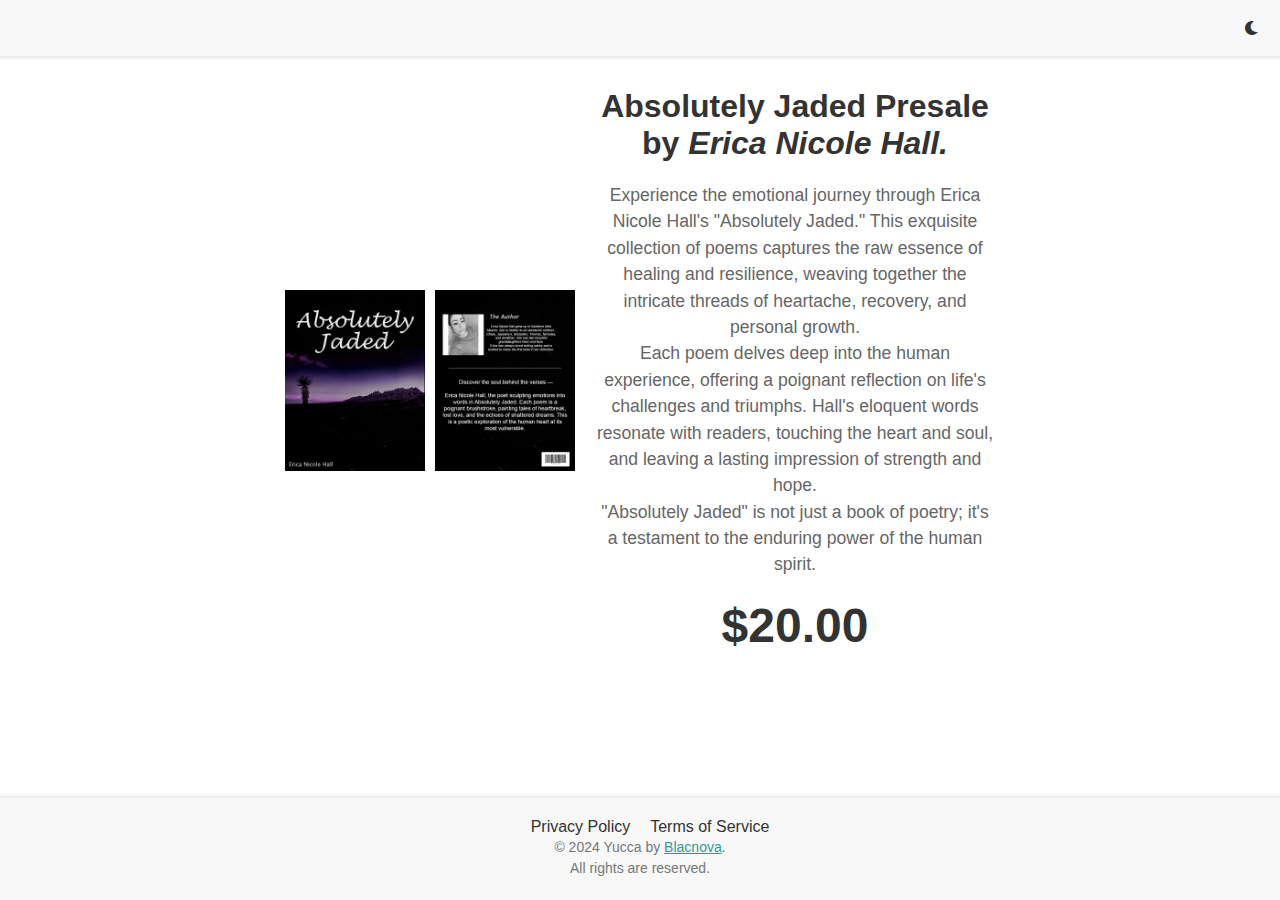
<file: index.html>
<!DOCTYPE html>
<html lang="en">
<head>
    <meta charset="UTF-8">
    <meta name="viewport" content="width=device-width, initial-scale=1.0">
    <title>Absolutely Jaded Presale</title>
    <link rel="icon" href="img/logo.svg" type="image/svg+xml">
    <link rel="stylesheet" href="https://cdnjs.cloudflare.com/ajax/libs/font-awesome/6.0.0-beta3/css/all.min.css">
    <link rel="stylesheet" href="css/styles.css">
    <link rel="stylesheet" href="css/forms.css">
    <link rel="stylesheet" href="css/css.css">
    <style>
        .container {
            display: flex;
            align-items: center;
            justify-content: center;
            flex-wrap: wrap;
            gap: 20px;
            max-width: 800px;
            margin: 0 auto;
        }

        .details {
            max-width: 400px;
        }

        .details h1 {
            margin: 0;
            font-size: 2em;
        }

        .details p {
            font-size: 1.1em;
            margin: 20px 0;
        }

        .details .price {
            font-size: 1.5em;
            margin: 10px 0;
        }
        .btn {
    display: flex;
    justify-content: center;
    align-items: center;
    margin-top: 20px;
}

        .details .stripe-button {
            margin-top: 20px;
        }

        .book-form {
            text-align: center;
        }

        .form-group {
            margin-bottom: 15px;
        }

        .form-group input[type="text"],
        .form-group input[type="email"] {
            width: 100%;
            padding: 10px;
            font-size: 1em;
        }

        .form-group textarea {
            width: 100%;
            padding: 10px;
            font-size: 1em;
            height: 100px;
        }

        .form-group button {
            padding: 10px 20px;
            font-size: 1em;
            background-color: #2a9d8f;
            color: white;
            border: none;
            cursor: pointer;
        }

        .form-group button:hover {
            background-color: #21867a;
        }

        .payment-info {
            margin: 20px 0;
        }
.book-covers {
    display: flex;
    gap: 10px;
}

.book-cover {
    max-width: 140px;
    width: 100%;
}

@media only screen and (max-width: 600px) {
    .container {
        flex-direction: column;
        align-items: center;
        max-width: 100%;
        padding: 20px;
    }

    .book-covers {
        flex-direction: row;
        justify-content: center;
        gap: 5px;
        max-width: 100%;
        margin
    }

    .book-cover {
        max-width: 180px;
        width: 100%;
        margin: 0 5px;
    }

    .details {
        max-width: 100%;
        text-align: center;
    }

    .details h1 {
        font-size: 1.5em;
    }

    .details p {
        font-size: 1em;
        margin: 15px 0;
    }

    .details .price {
        font-size: 1.2em;
        margin: 10px 0;
    }

    .btn {
        display: flex;
        justify-content: center;
        align-items: center;
        margin-top: 20px;
    }

    .details .stripe-button {
        margin-top: 20px;
        width: 100%;
    }

    .form-group input[type="text"],
    .form-group input[type="email"],
    .form-group textarea {
        width: 100%;
        font-size: 1em;
    }

    .form-group button {
        width: 100%;
        padding: 10px;
        font-size: 1em;
    }
}


    </style>
</head>
<body class="light-mode">
    <div class="header">
        <div class="nav-links">
        </div>
        <div class="nav-links2">
            <div class="toggle" onclick="toggleMode()">
                <i class="fas fa-moon"></i>
            </div>
        </div>
    </div>

    <main>
       <div class="container">
    <div class="book-covers">
        <img src="img/book.png" alt="Absolutely Jaded Book Front Cover" class="book-cover front-cover">
        <img src="img/back.png" alt="Absolutely Jaded Book Back Cover" class="book-cover back-cover">
    </div>
            <div class="details">
                <h1>Absolutely Jaded Presale <br>by <i>Erica Nicole Hall.</i></h1>
                <p>Experience the emotional journey through Erica Nicole Hall's "Absolutely Jaded." This exquisite collection of poems captures the raw essence of healing and resilience, weaving together the intricate threads of heartache, recovery, and personal growth. <br>Each poem delves deep into the human experience, offering a poignant reflection on life's challenges and triumphs. Hall's eloquent words resonate with readers, touching the heart and soul, and leaving a lasting impression of strength and hope.<br> "Absolutely Jaded" is not just a book of poetry; it's a testament to the enduring power of the human spirit.</p>
                <div class="price"><h1>$20.00</h1></div>
                <div class ="btn">
                <script async
  src="https://js.stripe.com/v3/buy-button.js">
</script>

<stripe-buy-button
  buy-button-id="buy_btn_1Pe7tAHSM1jvMAn1vXYwE7FA"
  publishable-key="pk_live_51Pe7o3HSM1jvMAn1pYJHBjQDTQ7SjvzeBPD75qeKUSkliO1w3Qtnt9h0P8vztcMEoGTj4nQc9XWXJOkcoI0r0Wyp006ibf1MyI"
>
</stripe-buy-button>
            </div>
        </div>
    </main>

    <div class="footer">
        <div class="nav-links">
            <a href="#">Privacy Policy</a>
            <a href="#">Terms of Service</a>
        </div>
        <p> &copy; 2024 Yucca by <a href="https://www.blacnova.store" target="_blank" style="color: #2a9d8f; text-decoration: underline;">Blacnova</a>. <br>All rights are reserved.</p>
    </div>

    <div id="popup" class="popup">
        <div class="popup-content">
            <div class="load-wrapp" id="popup-loader">
                <div class="load-7">
                    <div class="square-holder">
                        <div class="square"></div>
                    </div>
                </div>
            </div>
            <div id="message-sent" style="display:none;">Message Sent</div>
            <button class="close-button" id="close-popup">Close</button>
        </div>
    </div>

    <script>
        document.getElementById('presaleForm').addEventListener('submit', function(event) {
            event.preventDefault();

            const popup = document.getElementById('popup');
            const popupLoader = document.getElementById('popup-loader');
            const messageSent = document.getElementById('message-sent');

            const lastSubmissionTime = localStorage.getItem('lastSubmissionTime');
            const currentTime = new Date().getTime();
            const thirtyMinutes = 30 * 60 * 1000; // 30 minutes in milliseconds

            // Check if the user has submitted a message in the last 30 minutes
            if (lastSubmissionTime && (currentTime - lastSubmissionTime) < thirtyMinutes) {
                // Show the popup
                popup.style.display = 'flex';
                // Hide the loader
                popupLoader.style.display = 'none';
                // Show the "Please try again in 30 minutes or so" text
                messageSent.innerHTML = 'Please wait 30 minutes before submitting another request.';
                messageSent.style.display = 'block';
                return; // Prevent form submission
            }

            // Update the last submission time
            localStorage.setItem('lastSubmissionTime', currentTime);

            // Show the popup
            popup.style.display = 'flex';

            // Show the loader initially
            popupLoader.style.display = 'flex';
            messageSent.style.display = 'none';

            // Simulate a delay for the loader
            setTimeout(function() {
                // Hide the loader
                popupLoader.style.display = 'none';
                // Show the "Message Sent" text
                messageSent.innerHTML = 'Your presale order has been received!';
                messageSent.style.display = 'block';
            }, 2000); // Adjust the delay as needed
        });

        document.getElementById("close-popup").addEventListener("click", function() {
            document.getElementById("popup").style.display = "none";
        });
    </script>
    <script src="js/scripts.js"></script>
</body>
</html>
</file>
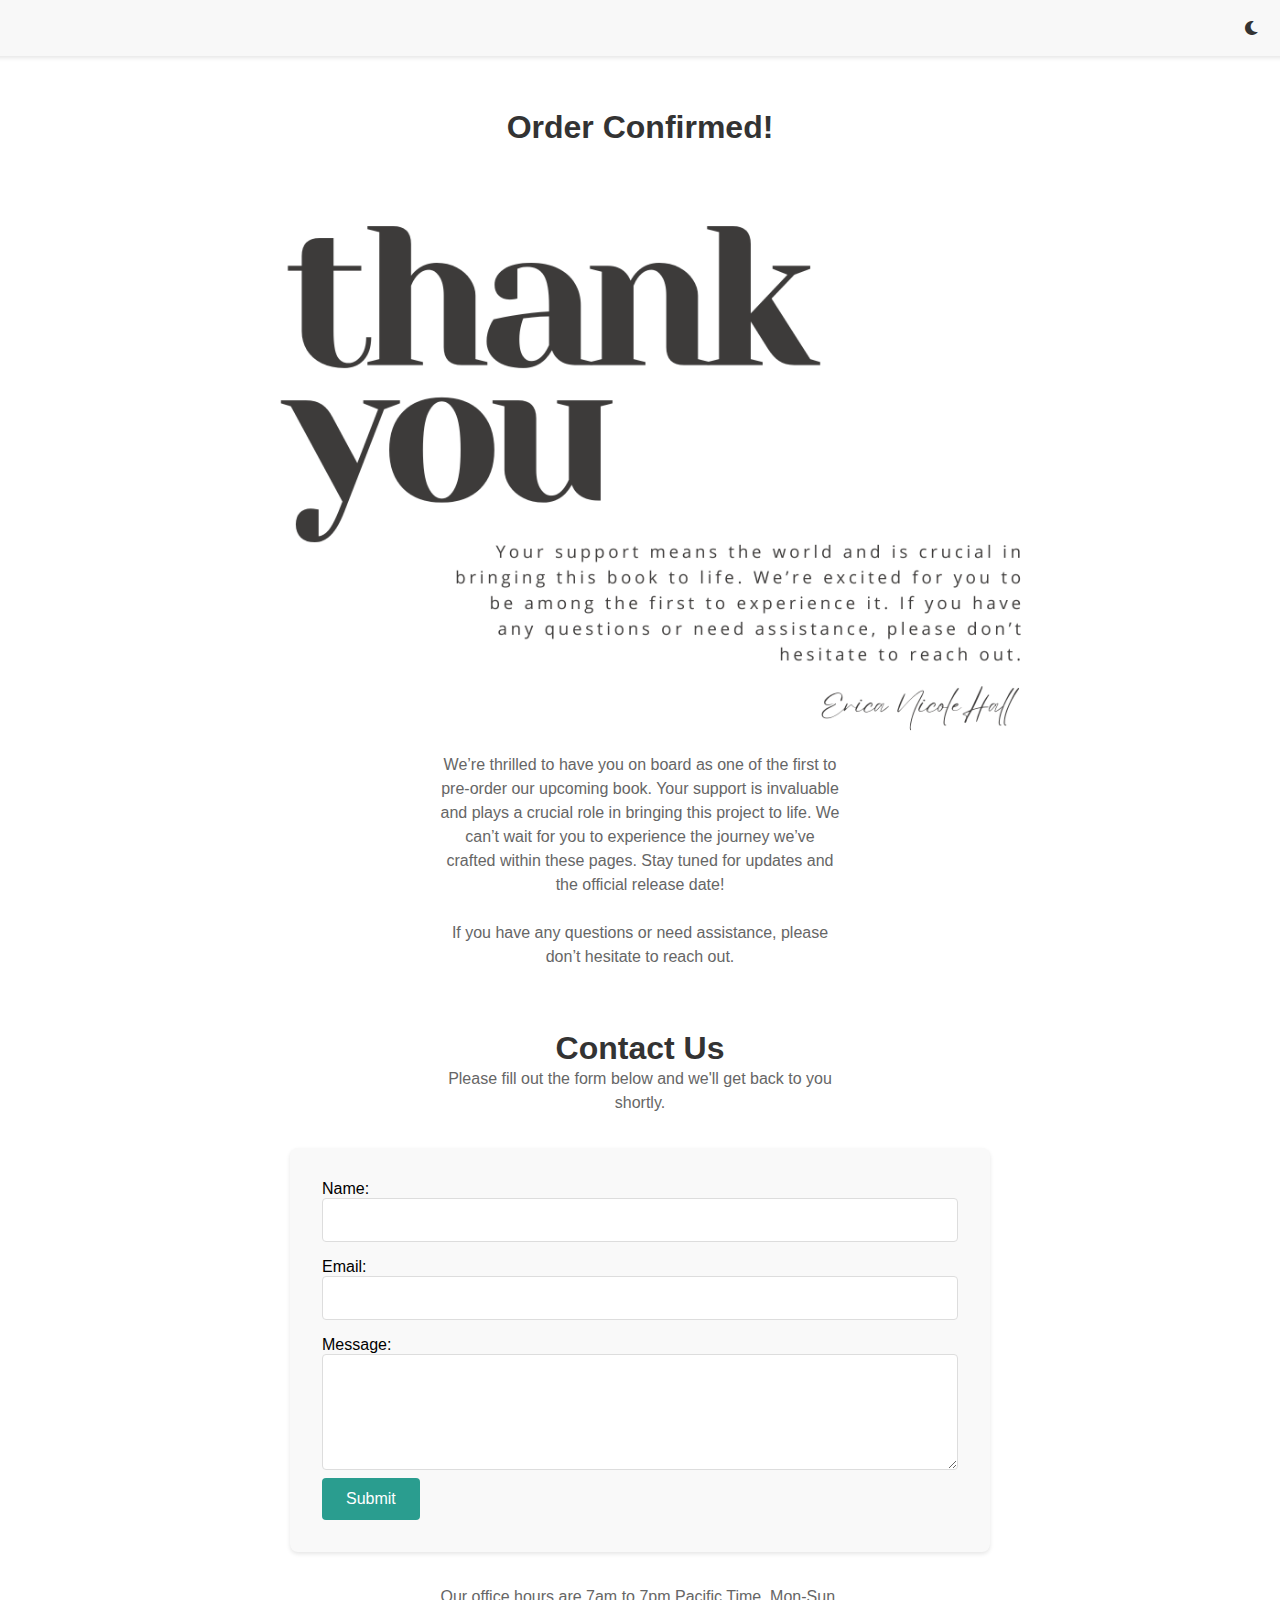
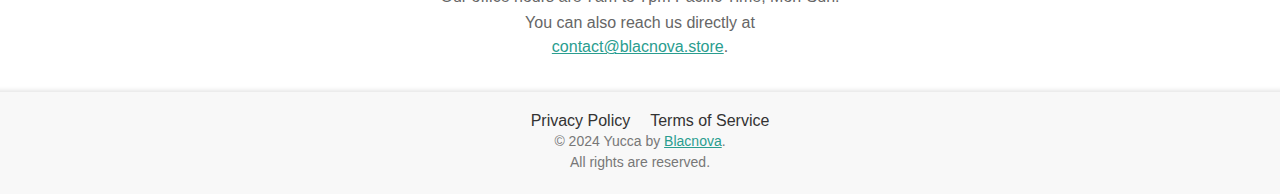
<file: thanks.html>
<!DOCTYPE html>
<html lang="en">
<head>
    <meta charset="UTF-8">
    <meta name="viewport" content="width=device-width, initial-scale=1.0">
        <title>Yucca - Contact Us</title>
    <link rel="icon" href="img/logo.svg" type="image/svg+xml">
    <link rel="stylesheet" href="https://cdnjs.cloudflare.com/ajax/libs/font-awesome/6.0.0-beta3/css/all.min.css">
    <link rel="stylesheet" href="css/styles.css">
    <link rel="stylesheet" href="css/forms.css">
    <link rel="stylesheet" href="css/css.css">
</head>
<style>
    .popup {
    justify-content: center;
    text-align: center;
    display: none; /* Hidden by default */
    position: fixed; /* Stay in place */
    z-index: 1; /* Sit on top */
    left: 0;
    top: 0;
    width: 100%; /* Full width */
    height: 100%; /* Full height */
    overflow: auto; /* Enable scroll if needed */
    background-color: rgb(0,0,0); /* Fallback color */
    background-color: rgba(0,0,0,0.4); /* Black w/ opacity */
    align-items: center; /* Center content vertically */
    justify-content: center; /* Center content horizontally */
}
.load-wrapp {
    display: flex;
    align-items: center;
    justify-content: center;
    height: 100%;
}
.popup-content {

    justify-content: center;
    text-align: center;
    background-color: #fefefe;
    padding: 20px;
    border: 1px solid #888;
    width: 300px; /* Could be more or less, depending on screen size */
    height: 200px;
    border-radius: 15px; /* Rounded corners */
    display: flex; /* Added to use flexbox */
    flex-direction: column; /* Arrange children in a column */
    align-items: center; /* Center content horizontally */
    justify-content: center; /* Center content vertically */
}
body.dark-mode .popup {
    justify-content: center;
    text-align: center;
    display: none; /* Hidden by default */
    position: fixed; /* Stay in place */
    z-index: 1; /* Sit on top */
    left: 0;
    top: 0;
    width: 100%; /* Full width */
    height: 100%; /* Full height */
    overflow: auto; /* Enable scroll if needed */
    background-color: rgba(0,0,0,0.8); /* Darker background for dark mode */
    align-items: center; /* Center content vertically */
    justify-content: center; /* Center content horizontally */
}

body.dark-mode .popup-content {
    justify-content: center;
    text-align: center;
    background-color: #333; /* Darker background for content */
    color: #f1f1f1; /* Light text color for dark mode */
    padding: 20px;
    border: 1px solid #888;
    width: 300px; /* Could be more or less, depending on screen size */
    height: 200px;
    border-radius: 15px; /* Rounded corners */
    display: flex; /* Added to use flexbox */
    flex-direction: column; /* Arrange children in a column */
    align-items: center; /* Center content horizontally */
    justify-content: center; /* Center content vertically */
}
.close-button {
    background-color: var(--color-bg-button);
    color: var(--color-text-dark);
    border: none;
    border-radius: 4px;
    padding: 0.5rem 1rem;
    font-size: 0.875rem;
    cursor: pointer;
    transition: background-color 0.3s, color 0.3s;
    margin-top: 20px; /* Add some space above the button */
}

.dark-mode .close-button {
    background-color: var(--color-bg-button-dark);
}

.close-button:hover, .dark-mode .close-button:hover {
    background-color: var(--color-bg-button-hover);
}
h1 {
    font-size: 2rem; /* Adjust the font size */
    font-weight: bold; /* Make the font bold */
    color: #333; /* Set the text color */
    text-align: center; /* Center the text */
    margin-bottom: -1px; /* Add some space above the h1 */
    max-width: 400px;

}
body.dark-mode h1 {
    color: #FFF;
}

/* Styles for p */
p {
    font-size: 1rem; /* Adjust the font size */
    line-height: 1.5; /* Set the line height for better readability */
    color: #666; /* Set the text color */
    text-align: center; /* Center the text */
    margin: 1px 0; /* Add some space above and below the p elements */
        max-width: 400px;
}
p a {
    color: #2a9d8f; /* Change to your desired link color */
    text-decoration: underline; /* Optional: underline the link */
}

p a:hover {
    color: #1C8078; /* Change to your desired hover color */
    text-decoration: none; /* Optional: remove underline on hover */
}
.nav-links a.active, body.dark-mode .nav-links a.active {
    color: #2a9d8f; /* Active link text color */
}
.dropdown {
        position: relative;
        display: inline-block;
    }
    
    .dropdown-content {
        display: none;
        position: absolute;
        left: 50%;
        transform: translateX(-50%);
        background-color: #fff;
        min-width: 200px;
        box-shadow: 0 8px 16px rgba(0,0,0,0.2);
        border-radius: 8px;
        overflow: hidden;
        z-index: 1;
    }
    
    .dropdown-content a {
        color: #333;
        padding: 12px 16px;
        text-decoration: none;
        display: block;
        transition: background-color 0.3s, color 0.3s;
    }
    
    .dropdown-content a:hover {
        background-color: #f1f1f1;
        color: #2a9d8f;
    }
    
    .dropdown:hover .dropdown-content {
        display: block;
    }

    /* Dark mode styles for dropdown */
    body.dark-mode .dropdown-content {
        background-color: #444;
    }

    body.dark-mode .dropdown-content a {
        color: #f1f1f1;
    }

    body.dark-mode .dropdown-content a:hover {
        background-color: #555;
        color: #2a9d8f;
    }
    /* Media query for mobile devices */
@media (max-width: 768px) {
    .menu-icon {
        display: block;
    }
}
body.dark-mode .menu-icon {
    content: url('img/darkmenu.svg');
    filter: invert(0);
}
img {
    max-width: 100%; /* Ensures the image scales with the container */
    height: auto; /* Maintains the aspect ratio of the image */
}
body.dark-mode .thank-you-image {
    content: url('img/darkthanks.png');
}
</style>
<body class="light-mode">
    <div class="header">
        <div class="nav-links">
    </div>

    <div class="nav-links2">
    <div class="toggle" onclick="toggleMode()">
        <i class="fas fa-moon"></i>
        </div>
    </div>
</div>
</body>
    <main>
        <H1>Order Confirmed!</H1><br>ㅤ<br>
         <img src="img/thanks.png" alt="Thank You Image" class="thank-you-image">
        <p>We’re thrilled to have you on board as one of the first to pre-order our upcoming book. Your support is invaluable and plays a crucial role in bringing this project to life. We can’t wait for you to experience the journey we’ve crafted within these pages. Stay tuned for updates and the official release date!<br>ㅤ<br> If you have any questions or need assistance, please don’t hesitate to reach out.</p><br>ㅤ<br>
        <h1>Contact Us</h1>
            <p>Please fill out the form below and we'll get back to you shortly.</p>
<div class="contact-form">
            <form id="contactForm">
                <label for="name">Name:</label>
                <input type="text" id="name" name="name" required>

                <label for="email">Email:</label>
                <input type="email" id="email" name="email" required>

                <label for="message">Message:</label>
                <textarea id="message" name="message" rows="5" required></textarea>

                <button type="submit">Submit</button>
            </form>
        </div>
                    <p>Our office hours are 7am to 7pm Pacific Time, Mon-Sun.</p>
            <p>You can also reach us directly at <a href="mailto:contact@blacnova.store">contact@blacnova.store</a>.</p>
    </main>
</div>
    <div class="footer">
        <div class="nav-links">
            <a href="#">Privacy Policy</a>
            <a href="#">Terms of Service</a>
        </div>
       <p> &copy; 2024 Yucca by <a href="https://www.blacnova.store" target="_blank" style="color: #2a9d8f; text-decoration: underline;">Blacnova</a>. <br>All rights are reserved.</p>
    </div>
    <div id="popup" class="popup">
    <div class="popup-content">
        <div class="load-wrapp" id="popup-loader">
            <div class="load-7">
                <div class="square-holder">
                    <div class="square"></div>
                </div>
            </div>
        </div>
        <div id="message-sent" style="display:none;">Message Sent</div>
        <button class="close-button" id="close-popup">Close</button>
    </div>
</div>
    <script>
        document.getElementById('contactForm').addEventListener('submit', function(event) {
    event.preventDefault();

    const popup = document.getElementById('popup');
    const popupLoader = document.getElementById('popup-loader');
    const messageSent = document.getElementById('message-sent');

    const lastSubmissionTime = localStorage.getItem('lastSubmissionTime');
    const currentTime = new Date().getTime();
    const thirtyMinutes = 30 * 60 * 1000; // 30 minutes in milliseconds

    // Check if the user has submitted a message in the last 30 minutes
    if (lastSubmissionTime && (currentTime - lastSubmissionTime) < thirtyMinutes) {
        // Show the popup
        popup.style.display = 'flex';
        // Hide the loader
        popupLoader.style.display = 'none';
        // Show the "Please try again in 30 minutes or so" text
        messageSent.innerHTML = 'Please wait 30 minutes before submitting another request.';
        messageSent.style.display = 'block';
        return; // Prevent form submission
    }

    // Update the last submission time
    localStorage.setItem('lastSubmissionTime', currentTime);

    // Show the popup
    popup.style.display = 'flex';

    // Show the loader initially
    popupLoader.style.display = 'flex';
    messageSent.style.display = 'none';

    // Simulate a delay for the loader
    setTimeout(function() {
        // Hide the loader
        popupLoader.style.display = 'none';
        // Show the "Message Sent" text
        messageSent.innerHTML = 'Your message has been sent successfully!';
        messageSent.style.display = 'block';
    }, 2000); // Adjust the delay as needed
});

document.getElementById("close-popup").addEventListener("click", function() {
    document.getElementById("popup").style.display = "none";
});



    </script>
    <script> 
document.getElementById("close-popup").addEventListener("click", function() {
    document.getElementById("popup").style.display = "none";
});
    </script>
    <script src="js/scripts.js"></script>
</body>
</html>
</file>
<file: css/styles.css>
/* Root colors */
:root {
    --color-bg-light: #ffffff;
    --color-bg-dark: #121212;
    --color-text-light: #000000;
    --color-text-dark: #ffffff;
    --color-bg-header: #2a9d8f;
    --color-bg-card-light: #f9f9f9;
    --color-bg-card-dark: #1e1e1e;
    --color-text-card-dark: #ffffff;
    --color-border-light: #ddd;
    --color-border-dark: #444;
    --color-bg-pre-light: #f5f5f5;
    --color-bg-pre-dark: #2a2a2a;
    --color-text-pre-light: #333;
    --color-text-pre-dark: #e0e0e0;
    --color-bg-button: #2a9d8f;
    --color-bg-button-hover: #1C8078;
    --color-bg-button-dark: #2a9d8f;
    --color-error-bg-light: #f5f5f5;
    --color-error-bg-dark: #2a2a2a;
    --color-error-remove: #ff0000;
    --color-error-remove-dark: #ff4444;
}
@import url('https://fonts.googleapis.com/css?family=Muli&display=swap');


body {
    overflow-x: hidden;
    font-family: 'Muli', sans-serif;
    margin: 0;
    padding: 0;
    transition: background-color 0.3s, color 0.3s;
    display: flex;
    flex-direction: column;
    align-items: center;
    min-height: 100vh;
}

.light-mode {
    background-color: var(--color-bg-light);
    color: var(--color-text-light);
}

.dark-mode {
    background-color: var(--color-bg-dark);
    color: var(--color-text-dark);
}

main {
    padding: 2rem;
    flex: 1;
    width: 100%;
    max-width: 800px;
    display: flex;
    flex-direction: column;
    align-items: center;
}

.load-wrapp {
  display: none;
  float: left;
  width: 100px;
  height: 100px;
  margin: 0 10px 10px 0;
  padding: 20px 20px 20px;
  border-radius: 5px;
  text-align: center;
}
.ball-holder {
  position: absolute;
  width: 12px;
  height: 45px;
  left: 17px;
  top: 0px;
}
body.dark-mode .ball {
    background: #2a9d8f;
    opacity: 0.7;
}
body.dark-mode .square {
    background: #2a9d8f;
    opacity: 0.7;
}

.ball {
  position: absolute;
  top: -11px;
  left: 0;
  width: 16px;
  height: 16px;
  border-radius: 100%;
  background: black;
  opacity: 0.7;
}

.square {
  width: 12px;
  height: 12px;
  border-radius: 4px;
  background-color: black;
  opacity: 0.7;
}
.load-7 .square {
  animation: loadingG 1.5s cubic-bezier(0.17, 0.37, 0.43, 0.67) infinite;
}

@keyframes loadingA {
  0 {
    height: 15px;
  }
  50% {
    height: 35px;
  }
  100% {
    height: 15px;
  }
}

@keyframes loadingB {
  0 {
    width: 15px;
  }
  50% {
    width: 35px;
  }
  100% {
    width: 15px;
  }
}

@keyframes loadingC {
  0 {
    transform: translate(0, 0);
  }
  50% {
    transform: translate(0, 15px);
  }
  100% {
    transform: translate(0, 0);
  }
}

@keyframes loadingD {
  0 {
    transform: rotate(0deg);
  }
  50% {
    transform: rotate(180deg);
  }
  100% {
    transform: rotate(360deg);
  }
}

@keyframes loadingE {
  0 {
    transform: rotate(0deg);
  }
  100% {
    transform: rotate(360deg);
  }
}

@keyframes loadingF {
  0% {
    opacity: 0;
  }
  100% {
    opacity: 1;
  }
}

@keyframes loadingG {
  0% {
    transform: translate(0, 0) rotate(0deg);
  }
  50% {
    transform: translate(70px, 0) rotate(360deg);
  }
  100% {
    transform: translate(0, 0) rotate(0deg);
  }
}

@keyframes loadingH {
  0% {
    width: 15px;
  }
  50% {
    width: 35px;
    padding: 4px;
  }
  100% {
    width: 15px;
  }
}

@keyframes loadingI {
  100% {
    transform: rotate(360deg);
  }
}

@keyframes bounce {
  0%,
  100% {
    transform: scale(0);
  }
  50% {
    transform: scale(1);
  }
}

@keyframes loadingJ {
  0%,
  100% {
    transform: translate(0, 0);
  }

  50% {
    transform: translate(80px, 0);
    background-color: #f5634a;
    width: 25px;
  }
}
    .popup {
    justify-content: center;
    text-align: center;
    display: none; /* Hidden by default */
    position: fixed; /* Stay in place */
    z-index: 1; /* Sit on top */
    left: 0;
    top: 0;
    width: 100%; /* Full width */
    height: 100%; /* Full height */
    overflow: auto; /* Enable scroll if needed */
    background-color: rgb(0,0,0); /* Fallback color */
    background-color: rgba(0,0,0,0.4); /* Black w/ opacity */
    align-items: center; /* Center content vertically */
    justify-content: center; /* Center content horizontally */
}
.load-wrapp {
    display: flex;
    align-items: center;
    justify-content: center;
    height: 100%;
}
.popup-content {

    justify-content: center;
    text-align: center;
    background-color: #fefefe;
    padding: 20px;
    border: 1px solid #888;
    width: 300px; /* Could be more or less, depending on screen size */
    height: 200px;
    border-radius: 15px; /* Rounded corners */
    display: flex; /* Added to use flexbox */
    flex-direction: column; /* Arrange children in a column */
    align-items: center; /* Center content horizontally */
    justify-content: center; /* Center content vertically */
}
body.dark-mode .popup {
    justify-content: center;
    text-align: center;
    display: none; /* Hidden by default */
    position: fixed; /* Stay in place */
    z-index: 1; /* Sit on top */
    left: 0;
    top: 0;
    width: 100%; /* Full width */
    height: 100%; /* Full height */
    overflow: auto; /* Enable scroll if needed */
    background-color: rgba(0,0,0,0.8); /* Darker background for dark mode */
    align-items: center; /* Center content vertically */
    justify-content: center; /* Center content horizontally */
}

body.dark-mode .popup-content {
    justify-content: center;
    text-align: center;
    background-color: #333; /* Darker background for content */
    color: #f1f1f1; /* Light text color for dark mode */
    padding: 20px;
    border: 1px solid #888;
    width: 300px; /* Could be more or less, depending on screen size */
    height: 200px;
    border-radius: 15px; /* Rounded corners */
    display: flex; /* Added to use flexbox */
    flex-direction: column; /* Arrange children in a column */
    align-items: center; /* Center content horizontally */
    justify-content: center; /* Center content vertically */
}
.close-button {
    background-color: var(--color-bg-button);
    color: var(--color-text-dark);
    border: none;
    border-radius: 4px;
    padding: 0.5rem 1rem;
    font-size: 0.875rem;
    cursor: pointer;
    transition: background-color 0.3s, color 0.3s;
    margin-top: 20px; /* Add some space above the button */
}

.dark-mode .close-button {
    background-color: var(--color-bg-button-dark);
}

.close-button:hover, .dark-mode .close-button:hover {
    background-color: var(--color-bg-button-hover);
}
h1 {
    font-size: 2rem; /* Adjust the font size */
    font-weight: bold; /* Make the font bold */
    color: #333; /* Set the text color */
    text-align: center; /* Center the text */
    margin-bottom: -1px; /* Add some space above the h1 */
    max-width: 400px;

}
body.dark-mode h1 {
    color: #FFF;
}

/* Styles for p */
p {
    font-size: 1rem; /* Adjust the font size */
    line-height: 1.5; /* Set the line height for better readability */
    color: #666; /* Set the text color */
    text-align: center; /* Center the text */
    margin: 1px 0; /* Add some space above and below the p elements */
        max-width: 400px;
}
p a {
    color: #2a9d8f; /* Change to your desired link color */
    text-decoration: underline; /* Optional: underline the link */
}

p a:hover {
    color: #1C8078; /* Change to your desired hover color */
    text-decoration: none; /* Optional: remove underline on hover */
}
.nav-links a.active, body.dark-mode .nav-links a.active {
    color: #2a9d8f; /* Active link text color */
}
.dropdown {
        position: relative;
        display: inline-block;
    }
    
    .dropdown-content {
        display: none;
        position: absolute;
        left: 50%;
        transform: translateX(-50%);
        background-color: #fff;
        min-width: 200px;
        box-shadow: 0 8px 16px rgba(0,0,0,0.2);
        border-radius: 8px;
        overflow: hidden;
        z-index: 1;
    }
    
    .dropdown-content a {
        color: #333;
        padding: 12px 16px;
        text-decoration: none;
        display: block;
        transition: background-color 0.3s, color 0.3s;
    }
    
    .dropdown-content a:hover {
        background-color: #f1f1f1;
        color: #2a9d8f;
    }
    
    .dropdown:hover .dropdown-content {
        display: block;
    }

    /* Dark mode styles for dropdown */
    body.dark-mode .dropdown-content {
        background-color: #444;
    }

    body.dark-mode .dropdown-content a {
        color: #f1f1f1;
    }

    body.dark-mode .dropdown-content a:hover {
        background-color: #555;
        color: #2a9d8f;
    }
</file>
<file: css/forms.css>
/* Additional styles specific to homepage */
        body.dark-mode .hero h1 {
            color: white;
        }
        body.dark-mode .hero p {
            color: white;
        }
        .hero {
            color: var(--color-text-dark);
            text-align: center;
        }

        .hero h1 {
            color: black;
            font-size: 3rem;
            margin-bottom: 1rem;
        }

        .hero p {
            color: black;
            font-size: 1.5rem;
            line-height: 1.6;
            margin-bottom: 2rem;
        }
        .contact-form {
            background: var(--color-bg-card-light);
            border-radius: 8px;
            box-shadow: 0 2px 4px rgba(0, 0, 0, 0.1);
            padding: 2rem;
            margin: 2rem 0;
            width: 700px;
            transition: background-color 0.3s, color 0.3s;
            box-sizing: border-box;
        }

        .dark-mode .contact-form {
            background: var(--color-bg-card-dark);
            color: var(--color-text-card-dark);
        }

        .contact-form h2 {
            font-size: 1.5rem;
            margin-bottom: 1rem;
        }

        .contact-form input, .contact-form textarea {
            width: 100%;
            min-width: 100%; /* Allow the width to shrink if needed */
            max-width: 100%; /* Prevent expanding beyond the container */
            box-sizing: border-box;
            border: 1px solid var(--color-border-light);
            border-radius: 4px;
            padding: 0.75rem;
            font-family: 'Inter', sans-serif;
            font-size: 1rem;
            margin-bottom: 1rem;
            transition: border-color 0.3s;
        }

        .dark-mode .contact-form input, .dark-mode .contact-form textarea {
            background: var(--color-bg-pre-dark);
            color: var(--color-text-dark);
            border-color: var(--color-border-dark);
        }

        .contact-form button {
            background-color: var(--color-bg-button);
            color: var(--color-text-dark);
            border: none;
            border-radius: 4px;
            padding: 0.75rem 1.5rem;
            font-size: 1rem;
            cursor: pointer;
            transition: background-color 0.3s;
        }

        .dark-mode .contact-form button {
            background-color: var(--color-bg-button-dark);
        }

        .contact-form button:hover, .dark-mode .contact-form button:hover {
            background-color: var(--color-bg-button-hover);
        }
        @media only screen and (max-width: 768px) {
    .card, .contact-form {
        width: 80%;
    }
}
</file>
<file: css/css.css>
body.dark-mode .header {
    background-color: #1e1e1e;
}
body.dark-mode .footer {
    background-color: #1e1e1e;
}
.header, .footer {
    width: 100%;
    background-color: #f8f8f8; /* Light background */
    padding: 20px 40px;
    display: flex;
    justify-content: space-between;
    text-align: center;
    align-items: center;
    box-shadow: 0 2px 4px rgba(0, 0, 0, 0.1); /* Subtle shadow */
}

.header img {
    width: 40px; /* Smaller logo size for a sleeker look */
    height: auto;
}


.header .nav-links, .footer .nav-links, .header .nav-links2, .footer .nav-links2 {
    display: flex;
    padding-left: 20px; /* Added left padding */
}

body.dark-mode .footer .nav-links a, .footer .nav-links2 a {
        text-decoration: none;
        color: #FFF; /* Dark text color */
        font-weight: 500; /* Slightly bolder text */
    }
    body.dark-mode .header .nav-links a, .header .nav-links2 a  {
        text-decoration: none;
        justify-content: space-between;
        padding-left: 10px;
        color: #FFF; /* Dark text color */
        font-weight: 500; /* Slightly bolder text */
    }
    .header .nav-links a, .header .nav-links2 a  {
        justify-content: space-between;
        padding-left: 10px;
    }
    @media only screen and (max-width: 768px) {
        .header .nav-links a, , .header .nav-links2 a, {
            display: none;
     }
    }
    .header .nav-links a, .footer .nav-links a, .header .nav-links2 a, .footer .nav-links2 a {
        text-decoration: none;
        color: #333; /* Dark text color */
        font-weight: 500; /* Slightly bolder text */
    }
    body.dark-mode .footer .nav-links a:hover, .footer .nav-links2 a:hover {
        color: #2a9d8f;
    }
    body.dark-mode .header .nav-links a:hover, .header .nav-links2 a:hover {
        color: #2a9d8f;
    }
    .header .nav-links a:hover, .footer .nav-links a:hover, .header .nav-links2 a:hover, .footer .nav-links2 a:hover {
        color: #2a9d8f; /* Apple blue hover effect */
    }
    body.dark-mode .nav-links2 a {
        color: #FFF; /* Dark icon color */
    }
    body.dark-mode .toggle {
        color: #2a9d8f; /* Dark icon color */
    }
        .menu-icon {
    display: none;
    max-width: 20px;
    max-height: 20px;
    cursor: pointer;
    padding-right: 40px; /* Added right padding */
}
.toggle {
    cursor: pointer;
    display: flex;
    align-items: center;
    color: #333; /* Dark icon color */
    padding-right: 20px; /* Added right padding */
}
.toggle i {
    margin-left: 10px;
}

.footer .nav-links {
    display: flex;
    justify-content: center; /* Center links horizontally */
    gap: 20px;
    padding-left: 20px; /* Added left padding */
}
.footer {

    justify-content: center; /* Center content vertically */
    flex-direction: column;
    text-align: center;
    bottom: 0;
    box-shadow: 0 -2px 4px rgba(0, 0, 0, 0.1); /* Subtle shadow */
}
.footer p {
    text-align: center;
    font-size: 14px;
    color: #777; /* Lighter text color for footer */
}
.footer a {
    text-align: center;
    text-decoration: none;
    color: #007aff; /* Apple blue color */
}
.footer a:hover {
    text-align: center;
    text-decoration: underline;
}

@media only screen and (max-width: 768px) {
    .header .nav-links a, .header .nav-links2 a, .footer .nav-links2 a {
        display: none;
    }
}

.print h2, .print p {
    justify-content: center;
    text-align: center;
}
.print h2 {
    font-size: 30px;
}
.print p {
    font-size: 15px;
}
.hero h3 {
    color: black;
}

button {
    background-color: var(--color-bg-button);
    color: var(--color-text-dark);
    border: none;
    border-radius: 4px;
    padding: 0.5rem 1rem;
    font-size: 0.875rem;
    cursor: pointer;
    transition: background-color 0.3s, color 0.3s;
    margin-top: -15px;
}

.dark-mode button {
    background-color: var(--color-bg-button-dark);
}

button:hover, .dark-mode button:hover {
    background-color: var(--color-bg-button-hover);
}
</file>
